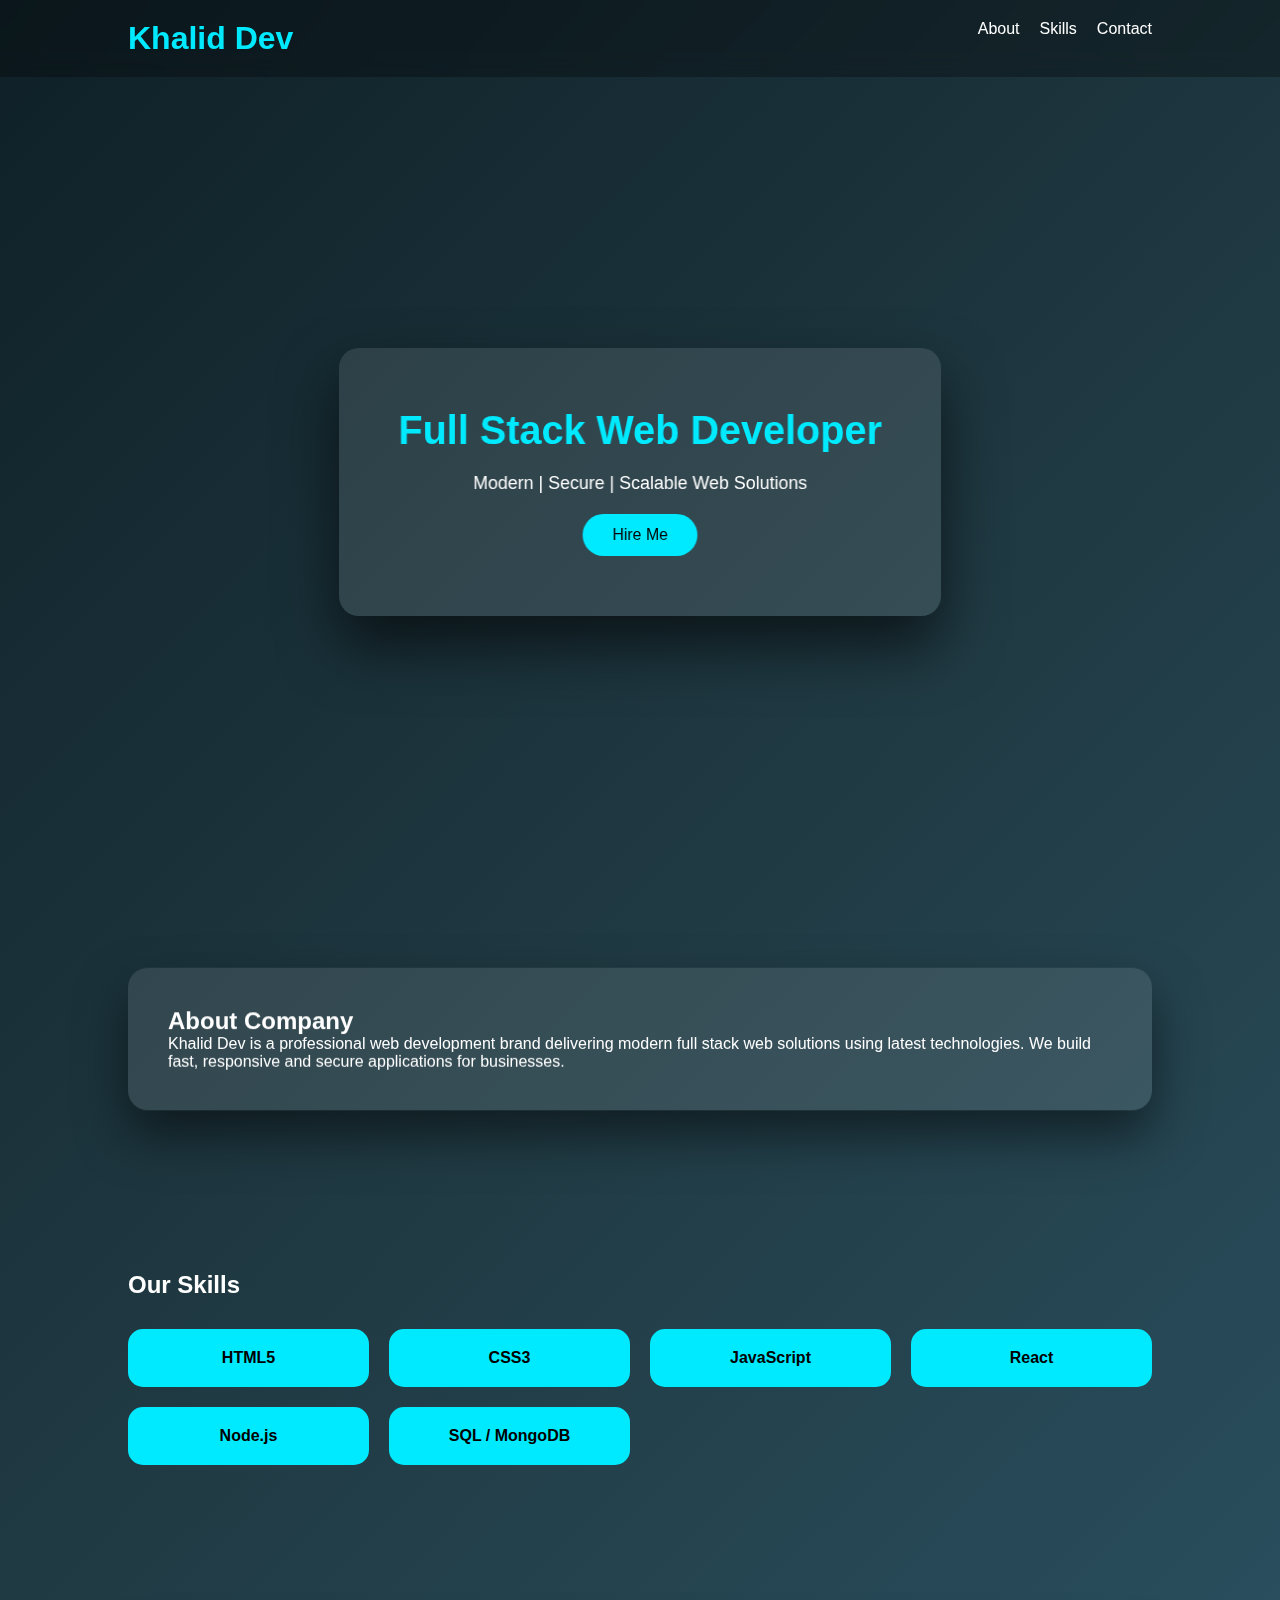
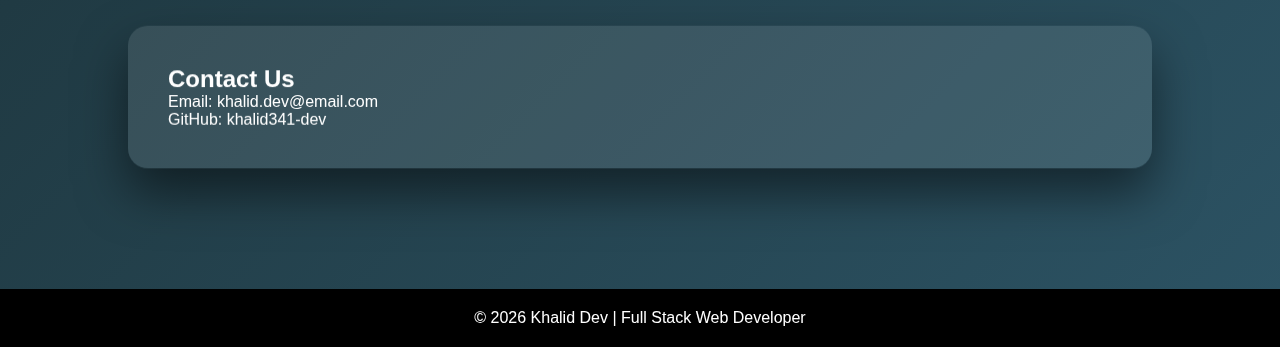
<file: index.html>
<!DOCTYPE html>
<html lang="en">
<head>
<meta charset="UTF-8">
<title>Khalid Dev | Full Stack Web Developer</title>
<meta name="viewport" content="width=device-width, initial-scale=1.0">

<style>
*{
  margin:0;
  padding:0;
  box-sizing:border-box;
  font-family: 'Segoe UI', sans-serif;
}

body{
  background: linear-gradient(135deg,#0f2027,#203a43,#2c5364);
  color:#fff;
  perspective:1000px;
}

/* NAVBAR */
nav{
  display:flex;
  justify-content:space-between;
  padding:20px 10%;
  background:rgba(0,0,0,0.3);
  backdrop-filter:blur(10px);
}

nav h1{
  color:#00eaff;
}

nav ul{
  list-style:none;
  display:flex;
  gap:20px;
}

nav a{
  color:#fff;
  text-decoration:none;
}

/* HERO */
.hero{
  height:90vh;
  display:flex;
  align-items:center;
  justify-content:center;
}

.hero-box{
  background:rgba(255,255,255,0.1);
  padding:60px;
  border-radius:20px;
  text-align:center;
  transform:rotateY(-8deg);
  box-shadow:0 30px 60px rgba(0,0,0,0.6);
}

.hero-box h2{
  font-size:40px;
  color:#00eaff;
}

.hero-box p{
  margin:20px 0;
  font-size:18px;
}

.hero-box button{
  padding:12px 30px;
  border:none;
  background:#00eaff;
  color:#000;
  font-size:16px;
  border-radius:30px;
  cursor:pointer;
}

/* SECTIONS */
section{
  padding:80px 10%;
}

.card{
  background:rgba(255,255,255,0.1);
  padding:40px;
  border-radius:20px;
  transform:rotateX(8deg);
  box-shadow:0 25px 50px rgba(0,0,0,0.5);
}

/* SKILLS */
.skills{
  display:grid;
  grid-template-columns:repeat(auto-fit,minmax(200px,1fr));
  gap:20px;
}

.skill{
  background:#00eaff;
  color:#000;
  padding:20px;
  border-radius:15px;
  text-align:center;
  font-weight:bold;
  transform:translateZ(30px);
}

/* FOOTER */
footer{
  text-align:center;
  padding:20px;
  background:#000;
  margin-top:40px;
}
</style>
</head>

<body>

<nav>
  <h1>Khalid Dev</h1>
  <ul>
    <li><a href="#about">About</a></li>
    <li><a href="#skills">Skills</a></li>
    <li><a href="#contact">Contact</a></li>
  </ul>
</nav>

<div class="hero">
  <div class="hero-box">
    <h2>Full Stack Web Developer</h2>
    <p>Modern | Secure | Scalable Web Solutions</p>
    <button>Hire Me</button>
  </div>
</div>

<section id="about">
  <div class="card">
    <h2>About Company</h2>
    <p>
      Khalid Dev is a professional web development brand delivering
      modern full stack web solutions using latest technologies.
      We build fast, responsive and secure applications for businesses.
    </p>
  </div>
</section>

<section id="skills">
  <h2 style="margin-bottom:30px;">Our Skills</h2>
  <div class="skills">
    <div class="skill">HTML5</div>
    <div class="skill">CSS3</div>
    <div class="skill">JavaScript</div>
    <div class="skill">React</div>
    <div class="skill">Node.js</div>
    <div class="skill">SQL / MongoDB</div>
  </div>
</section>

<section id="contact">
  <div class="card">
    <h2>Contact Us</h2>
    <p>Email: khalid.dev@email.com</p>
    <p>GitHub: khalid341-dev</p>
  </div>
</section>

<footer>
  © 2026 Khalid Dev | Full Stack Web Developer
</footer>

</body>
</html>
</file>
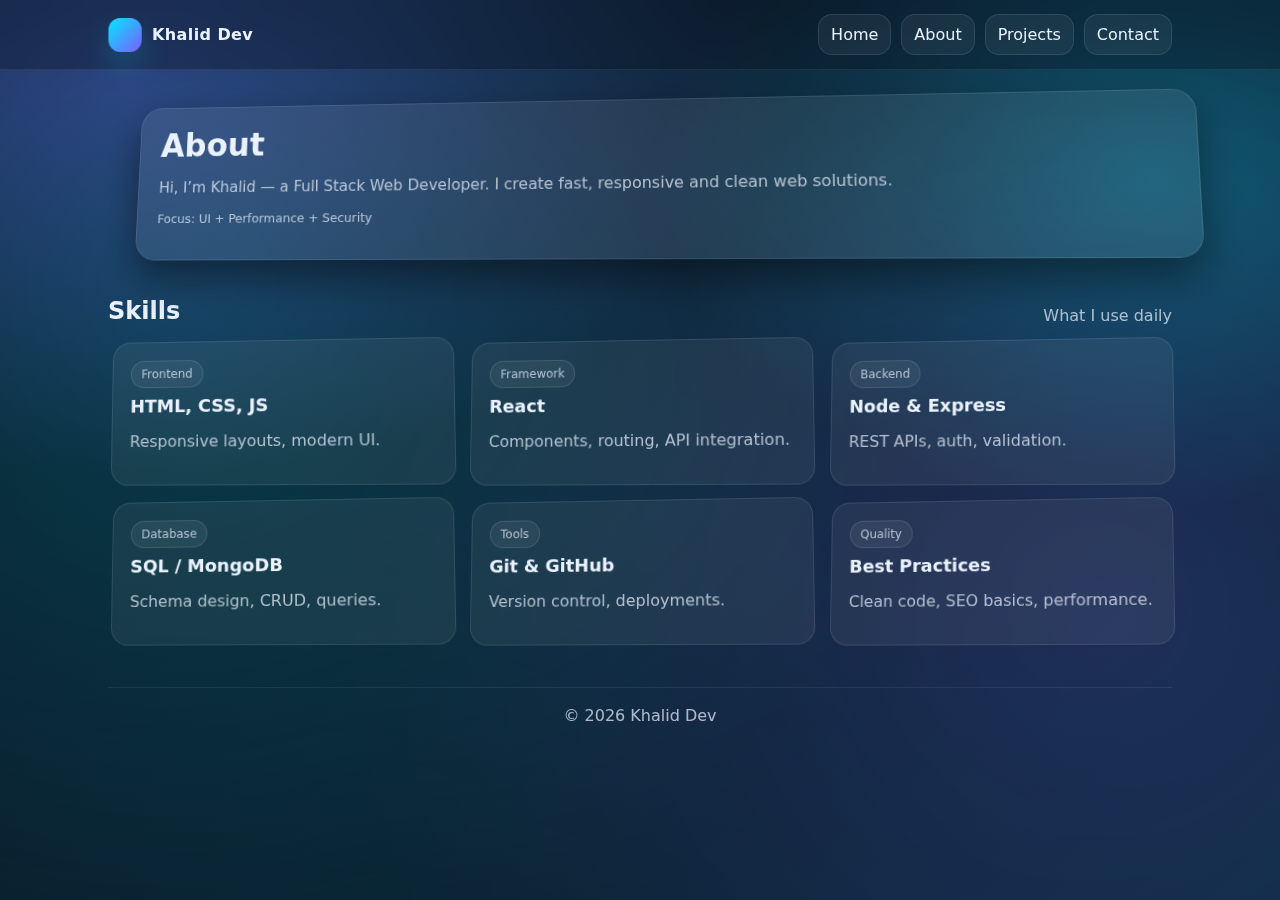
<file: about.html>
<!DOCTYPE html>
<html lang="en">
<head>
  <meta charset="UTF-8" />
  <meta name="viewport" content="width=device-width, initial-scale=1.0" />
  <title>Khalid Dev | About</title>
  <link rel="stylesheet" href="style.css" />
</head>
<body>
  <div class="bg-glow"></div>

  <header class="nav">
    <div class="nav-inner">
      <a class="brand" href="index.html"><span class="badge"></span><span>Khalid Dev</span></a>
      <nav class="links">
        <a href="index.html">Home</a>
        <a href="about.html">About</a>
        <a href="projects.html">Projects</a>
        <a href="contact.html">Contact</a>
      </nav>
    </div>
  </header>

  <main class="container">
    <section class="card card-3d pagehead">
      <h1>About</h1>
      <p class="muted">
        Hi, I’m Khalid — a Full Stack Web Developer. I create fast, responsive and clean web solutions.
      </p>
      <p class="small">Focus: UI + Performance + Security</p>
    </section>

    <div class="section-title">
      <h2>Skills</h2>
      <p>What I use daily</p>
    </div>

    <section class="grid">
      <div class="tile card-3d"><span class="pill">Frontend</span><h3>HTML, CSS, JS</h3><p class="muted">Responsive layouts, modern UI.</p></div>
      <div class="tile card-3d"><span class="pill">Framework</span><h3>React</h3><p class="muted">Components, routing, API integration.</p></div>
      <div class="tile card-3d"><span class="pill">Backend</span><h3>Node & Express</h3><p class="muted">REST APIs, auth, validation.</p></div>
      <div class="tile card-3d"><span class="pill">Database</span><h3>SQL / MongoDB</h3><p class="muted">Schema design, CRUD, queries.</p></div>
      <div class="tile card-3d"><span class="pill">Tools</span><h3>Git & GitHub</h3><p class="muted">Version control, deployments.</p></div>
      <div class="tile card-3d"><span class="pill">Quality</span><h3>Best Practices</h3><p class="muted">Clean code, SEO basics, performance.</p></div>
    </section>

    <footer class="footer">© 2026 Khalid Dev</footer>
  </main>
</body>
</html>
</file>
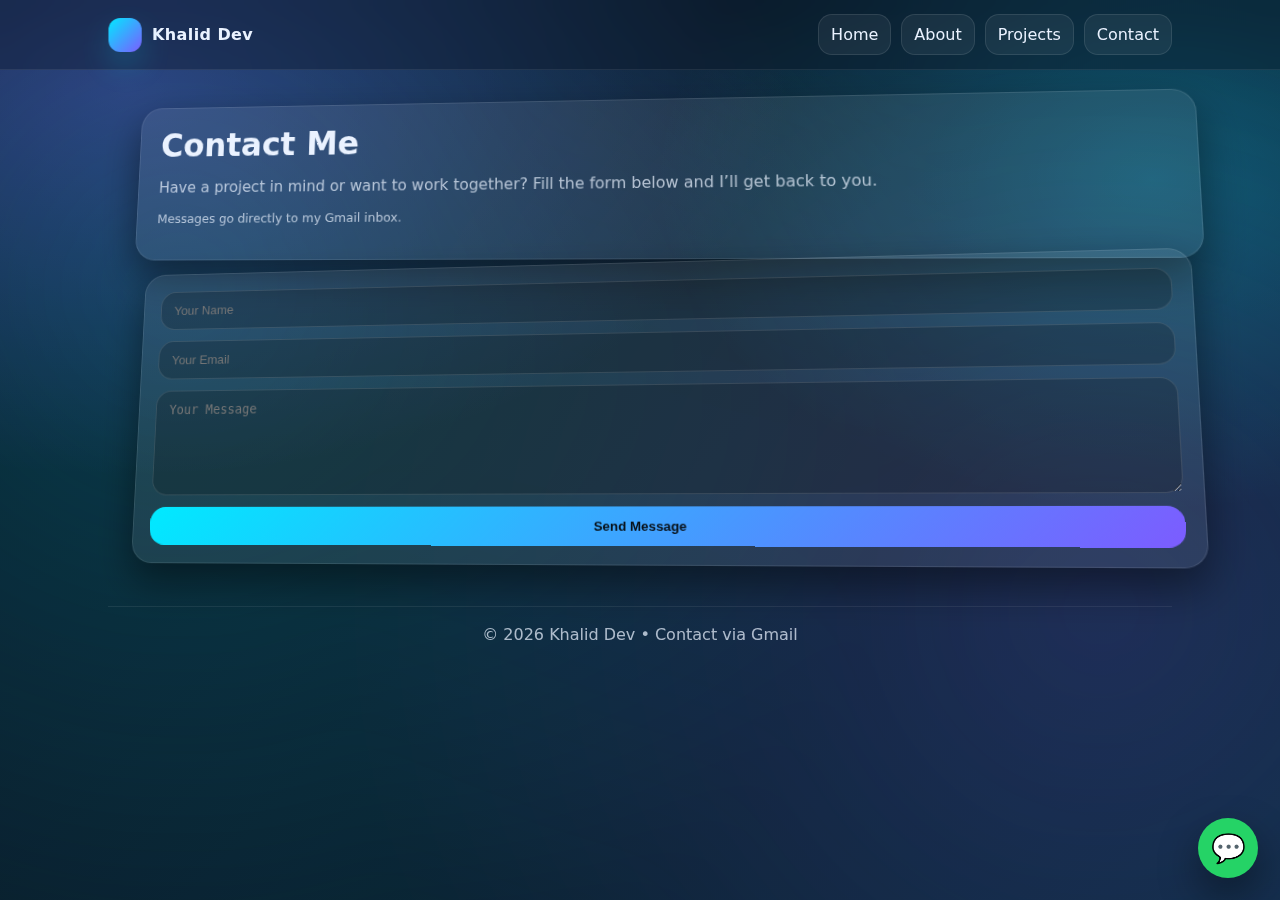
<file: contact.html>
<!DOCTYPE html>
<html lang="en">
<head>
  <meta charset="UTF-8" />
  <meta name="viewport" content="width=device-width, initial-scale=1.0" />
  <title>Khalid Dev | Contact</title>
  <link rel="stylesheet" href="style.css" />
</head>
  <!-- WhatsApp Floating Button -->
<a
  href="https://wa.me/923554222364?text=Hello%20Khalid%20I%20want%20to%20discuss%20a%20project"
  class="whatsapp-float"
  target="_blank"
  aria-label="Chat on WhatsApp"
>
  💬
</a>

<style>
.whatsapp-float{
  position: fixed;
  bottom: 22px;
  right: 22px;
  width: 60px;
  height: 60px;
  background: #25D366;
  color: #fff;
  border-radius: 50%;
  display: flex;
  align-items: center;
  justify-content: center;
  font-size: 28px;
  text-decoration: none;
  box-shadow: 0 18px 40px rgba(0,0,0,.4);
  z-index: 999;
  transition: transform .2s ease, box-shadow .2s ease;
}
.whatsapp-float:hover{
  transform: translateY(-3px) scale(1.05);
  box-shadow: 0 25px 50px rgba(0,0,0,.55);
}
</style>

<body>
  <div class="bg-glow"></div>

  <header class="nav">
    <div class="nav-inner">
      <a class="brand" href="index.html">
        <span class="badge"></span>
        <span>Khalid Dev</span>
      </a>
      <nav class="links">
        <a href="index.html">Home</a>
        <a href="about.html">About</a>
        <a href="projects.html">Projects</a>
        <a href="contact.html">Contact</a>
      </nav>
    </div>
  </header>

  <main class="container">

    <!-- PAGE HEADER -->
    <section class="card card-3d pagehead">
      <h1>Contact Me</h1>
      <p class="muted">
        Have a project in mind or want to work together?
        Fill the form below and I’ll get back to you.
      </p>
      <p class="small">Messages go directly to my Gmail inbox.</p>
    </section>

    <!-- CONTACT FORM -->
    <section class="card card-3d">
      <form
        class="form"
        action="https://formspree.io/f/mojvyeoz"
        method="POST"
      >

        <input
          class="input"
          type="text"
          name="name"
          placeholder="Your Name"
          required
        />

        <input
          class="input"
          type="email"
          name="email"
          placeholder="Your Email"
          required
        />

        <textarea
          class="input"
          name="message"
          placeholder="Your Message"
          required
        ></textarea>

        <!-- optional subject -->
        <input type="hidden" name="_subject" value="New message from Khalid Dev website">

        <button class="btn btn-primary" type="submit">
          Send Message
        </button>

      </form>
    </section>

    <!-- FOOTER -->
    <footer class="footer">
      © 2026 Khalid Dev • Contact via Gmail
    </footer>

  </main>
</body>
</html>
</file>
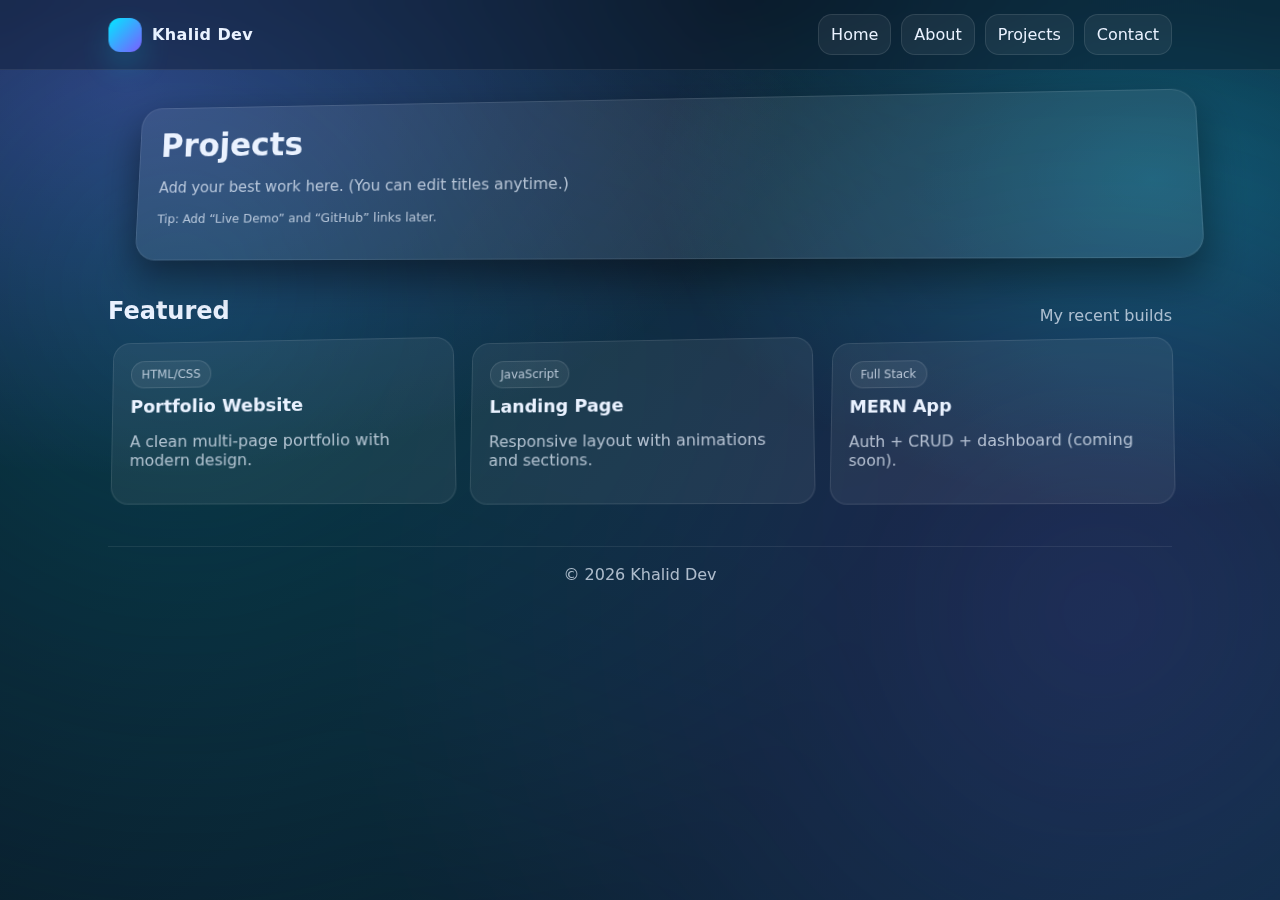
<file: projects.html>
<!DOCTYPE html>
<html lang="en">
<head>
  <meta charset="UTF-8" />
  <meta name="viewport" content="width=device-width, initial-scale=1.0" />
  <title>Khalid Dev | Projects</title>
  <link rel="stylesheet" href="style.css" />
</head>
<body>
  <div class="bg-glow"></div>

  <header class="nav">
    <div class="nav-inner">
      <a class="brand" href="index.html"><span class="badge"></span><span>Khalid Dev</span></a>
      <nav class="links">
        <a href="index.html">Home</a>
        <a href="about.html">About</a>
        <a href="projects.html">Projects</a>
        <a href="contact.html">Contact</a>
      </nav>
    </div>
  </header>

  <main class="container">
    <section class="card card-3d pagehead">
      <h1>Projects</h1>
      <p class="muted">Add your best work here. (You can edit titles anytime.)</p>
      <p class="small">Tip: Add “Live Demo” and “GitHub” links later.</p>
    </section>

    <div class="section-title">
      <h2>Featured</h2>
      <p>My recent builds</p>
    </div>

    <section class="grid">
      <div class="tile card-3d">
        <span class="pill">HTML/CSS</span>
        <h3>Portfolio Website</h3>
        <p class="muted">A clean multi-page portfolio with modern design.</p>
      </div>
      <div class="tile card-3d">
        <span class="pill">JavaScript</span>
        <h3>Landing Page</h3>
        <p class="muted">Responsive layout with animations and sections.</p>
      </div>
      <div class="tile card-3d">
        <span class="pill">Full Stack</span>
        <h3>MERN App</h3>
        <p class="muted">Auth + CRUD + dashboard (coming soon).</p>
      </div>
    </section>

    <footer class="footer">© 2026 Khalid Dev</footer>
  </main>
</body>
</html>
</file>
<file: style.css>
:root{
  --bg1:#0b1220;
  --bg2:#0a2a3a;
  --card: rgba(255,255,255,.08);
  --card2: rgba(255,255,255,.12);
  --text: #eaf2ff;
  --muted: rgba(234,242,255,.72);
  --accent:#00eaff;
  --accent2:#7c5cff;
  --shadow: 0 30px 70px rgba(0,0,0,.55);
  --shadow2: 0 18px 40px rgba(0,0,0,.45);
  --radius: 22px;
}

*{box-sizing:border-box}
html{scroll-behavior:smooth}
body{
  margin:0;
  font-family: system-ui, -apple-system, Segoe UI, Roboto, Arial, sans-serif;
  color:var(--text);
  background:
    radial-gradient(1200px 700px at 10% 10%, rgba(124,92,255,.35), transparent 55%),
    radial-gradient(900px 600px at 90% 20%, rgba(0,234,255,.28), transparent 55%),
    linear-gradient(135deg, var(--bg1), var(--bg2));
  min-height:100vh;
  overflow-x:hidden;
}

/* subtle moving glow */
.bg-glow{
  position:fixed; inset:-40%;
  background: radial-gradient(circle at 30% 40%, rgba(0,234,255,.18), transparent 40%),
              radial-gradient(circle at 70% 60%, rgba(124,92,255,.18), transparent 40%);
  filter: blur(35px);
  animation: floatGlow 10s ease-in-out infinite alternate;
  z-index:-2;
}
@keyframes floatGlow{
  from{ transform: translate3d(-1%, -1%, 0) scale(1); }
  to{ transform: translate3d(1%, 1%, 0) scale(1.05); }
}

/* NAV */
.nav{
  position:sticky; top:0; z-index:10;
  backdrop-filter: blur(12px);
  background: rgba(10,18,32,.35);
  border-bottom: 1px solid rgba(255,255,255,.08);
}
.nav-inner{
  max-width:1100px;
  margin:0 auto;
  padding:14px 18px;
  display:flex;
  align-items:center;
  justify-content:space-between;
  gap:14px;
}
.brand{
  display:flex; align-items:center; gap:10px;
  text-decoration:none; color:var(--text);
  font-weight:800; letter-spacing:.4px;
}
.badge{
  width:34px; height:34px; border-radius:12px;
  background: linear-gradient(135deg, var(--accent), var(--accent2));
  box-shadow: 0 14px 30px rgba(0,234,255,.18);
  transform: perspective(600px) rotateY(-12deg);
}
.links{display:flex; gap:10px; flex-wrap:wrap}
.links a{
  color:var(--text);
  text-decoration:none;
  padding:10px 12px;
  border-radius:14px;
  border:1px solid rgba(255,255,255,.10);
  background: rgba(255,255,255,.06);
  transition: .2s ease;
}
.links a:hover{
  transform: translateY(-2px);
  border-color: rgba(0,234,255,.35);
  box-shadow: 0 16px 40px rgba(0,0,0,.35);
}

/* LAYOUT */
.container{
  max-width:1100px;
  margin:0 auto;
  padding:28px 18px 70px;
}

.hero{
  display:grid;
  grid-template-columns: 1.3fr .7fr;
  gap:22px;
  align-items:stretch;
  margin-top:14px;
}
@media (max-width: 900px){
  .hero{grid-template-columns:1fr}
}

.card{
  background: var(--card);
  border:1px solid rgba(255,255,255,.10);
  border-radius: var(--radius);
  box-shadow: var(--shadow2);
}

.card-3d{
  transform: perspective(1000px) rotateX(6deg) rotateY(-6deg);
  transition: transform .25s ease, box-shadow .25s ease, border-color .25s ease;
}
.card-3d:hover{
  transform: perspective(1000px) rotateX(0deg) rotateY(0deg) translateY(-4px);
  box-shadow: var(--shadow);
  border-color: rgba(0,234,255,.28);
}

.hero-left{
  padding:34px;
  position:relative;
  overflow:hidden;
}
.hero-left:before{
  content:"";
  position:absolute; inset:-80px;
  background: radial-gradient(circle at 20% 20%, rgba(0,234,255,.18), transparent 40%),
              radial-gradient(circle at 70% 50%, rgba(124,92,255,.22), transparent 42%);
  filter: blur(20px);
  opacity:.9;
  z-index:-1;
}
.kicker{
  display:inline-block;
  padding:8px 12px;
  border-radius:999px;
  border:1px solid rgba(0,234,255,.35);
  background: rgba(0,234,255,.10);
  color: var(--text);
  font-weight:700;
  font-size:13px;
}
h1{
  margin:14px 0 10px;
  font-size:46px;
  line-height:1.05;
}
@media(max-width:520px){
  h1{font-size:38px}
}
.muted{color:var(--muted)}
.actions{margin-top:18px; display:flex; gap:12px; flex-wrap:wrap}

.btn{
  display:inline-flex;
  align-items:center;
  justify-content:center;
  gap:10px;
  padding:12px 16px;
  border-radius:16px;
  text-decoration:none;
  font-weight:800;
  border:1px solid rgba(255,255,255,.10);
  background: rgba(255,255,255,.06);
  color:var(--text);
  transition:.2s ease;
}
.btn:hover{transform: translateY(-2px); box-shadow: 0 16px 40px rgba(0,0,0,.35);}
.btn-primary{
  background: linear-gradient(135deg, var(--accent), var(--accent2));
  border:none; color:#081018;
}
.btn-primary:hover{filter: brightness(1.05);}

.hero-right{
  padding:22px;
  display:flex;
  flex-direction:column;
  gap:12px;
}
.stat{
  padding:16px;
  border-radius:18px;
  border:1px solid rgba(255,255,255,.10);
  background: rgba(255,255,255,.06);
}
.stat b{font-size:22px; display:block}
.stat span{color:var(--muted); font-size:13px}

/* SECTIONS */
.section-title{
  margin:38px 0 14px;
  display:flex; align-items:flex-end; justify-content:space-between;
  gap:10px;
}
.section-title h2{margin:0; font-size:24px}
.section-title p{margin:0; color:var(--muted)}

.grid{
  display:grid;
  grid-template-columns: repeat(3, 1fr);
  gap:14px;
}
@media(max-width:900px){ .grid{grid-template-columns:1fr 1fr} }
@media(max-width:560px){ .grid{grid-template-columns:1fr} }

.tile{
  padding:18px;
  border-radius:18px;
  border:1px solid rgba(255,255,255,.10);
  background: rgba(255,255,255,.06);
  transition:.2s ease;
}
.tile:hover{transform: translateY(-3px); border-color: rgba(0,234,255,.28); box-shadow: var(--shadow2);}
.tile h3{margin:8px 0 6px; font-size:18px}
.pill{
  display:inline-block;
  font-size:12px;
  padding:6px 10px;
  border-radius:999px;
  border:1px solid rgba(255,255,255,.12);
  background: rgba(255,255,255,.06);
  color: var(--muted);
}

.footer{
  margin-top:42px;
  padding:18px;
  text-align:center;
  color: var(--muted);
  border-top: 1px solid rgba(255,255,255,.08);
}

/* Simple form */
.form{
  display:grid;
  gap:12px;
  padding:18px;
}
.input{
  width:100%;
  padding:12px 14px;
  border-radius:16px;
  border:1px solid rgba(255,255,255,.12);
  background: rgba(0,0,0,.20);
  color: var(--text);
  outline:none;
}
.input:focus{border-color: rgba(0,234,255,.35);}
textarea.input{min-height:110px; resize:vertical}

/* Page header */
.pagehead{
  padding:22px;
}
.pagehead h1{font-size:34px; margin:0 0 8px}
.small{font-size:13px; color:var(--muted)}
</file>
